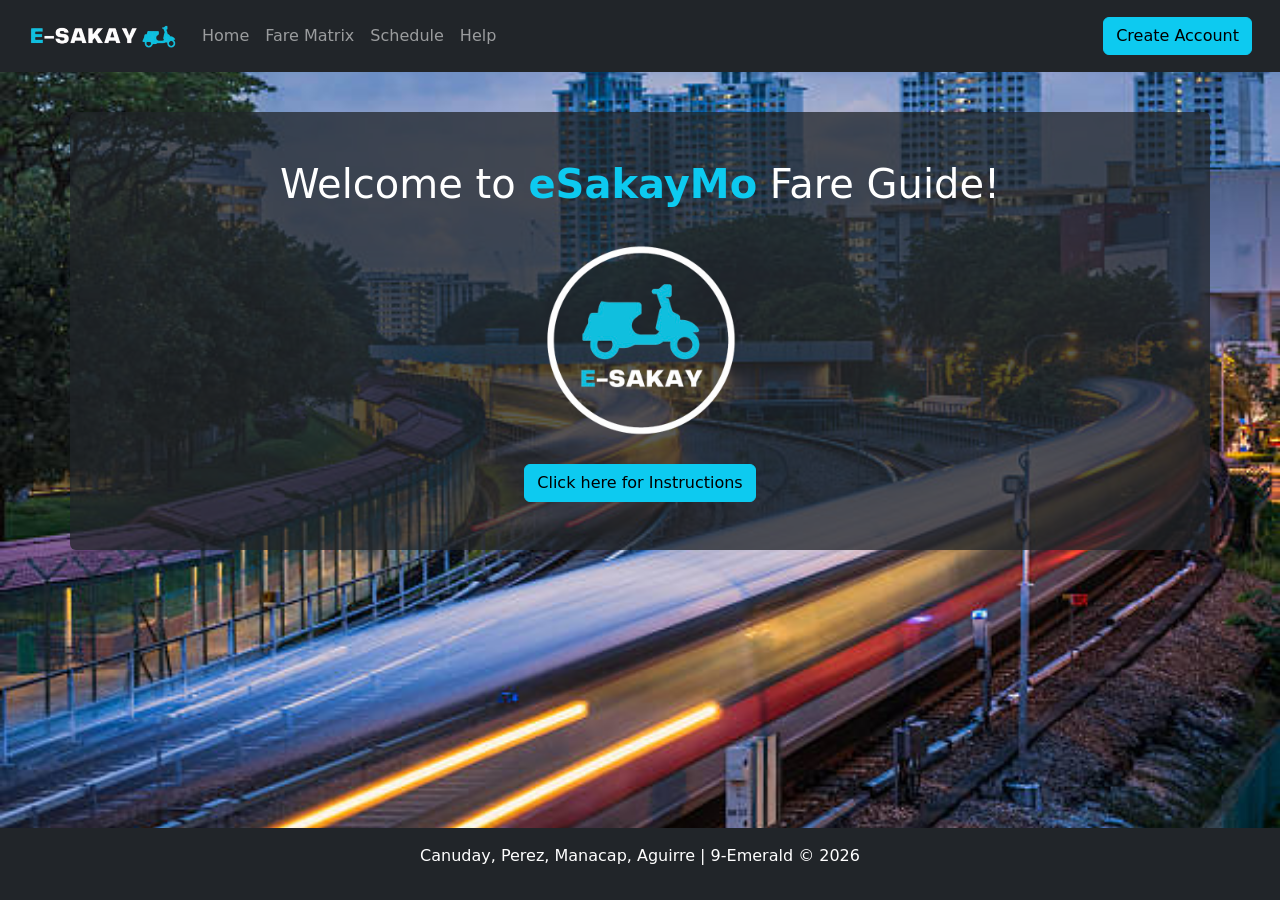
<file: index.html>
<!DOCTYPE html>
<html lang="en">
<head>
    <meta charset="UTF-8">
    <meta name="viewport" content="width=device-width, initial-scale=1.0">
    <title>Home</title>
    <link rel="stylesheet" href="style.css">
     
    <!-- BOOTSTRAP -->
    <link href="https://cdn.jsdelivr.net/npm/bootstrap@5.3.8/dist/css/bootstrap.min.css" rel="stylesheet" integrity="sha384-sRIl4kxILFvY47J16cr9ZwB07vP4J8+LH7qKQnuqkuIAvNWLzeN8tE5YBujZqJLB" crossorigin="anonymous">
    <script src="https://cdn.jsdelivr.net/npm/bootstrap@5.3.8/dist/js/bootstrap.bundle.min.js" integrity="sha384-FKyoEForCGlyvwx9Hj09JcYn3nv7wiPVlz7YYwJrWVcXK/BmnVDxM+D2scQbITxI" crossorigin="anonymous"></script>
    
</head>
<body>
    
    <header class="navbar navbar-expand-lg navbar-dark p-3 bg-dark fixed-top">

        <div class="container-fluid">
            <a class="navbar-brand" href="index.html"><img src="logo.png" alt="Logo" style="width: 150px;"></a>
            <button class="navbar-toggler" type="button" data-bs-toggle="collapse" data-bs-target="#mynavbar">
                <span class="navbar-toggler-icon"></span>
            </button>

            <div class="collapse navbar-collapse" id="mynavbar">
                <ul class="navbar-nav me-auto">
                    <li class="nav-item"><a class="nav-link" href="index.html" target="_self">Home</a></li>
                    <li class="nav-item"><a class="nav-link" onclick="fareMatrix()" target="_self">Fare Matrix</a></li>
                    <li class="nav-item"><a class="nav-link" href="index.html" target="_self">Schedule</a></li>
                    <li class="nav-item"><a class="nav-link" href="index.html" target="_self">Help</a></li>
                </ul>

                <a href="registration.html">
                    <button class="btn btn-info" type="button">Create Account</button>
                </a>


            </div>
                
        </div>

    </header>

    <br><br>
   
    <main class="container-fluid"><br><br>

        <div class="container bg-dark rounded mt-3 p-5 text-center bg-opacity-75">
            
            <h1 class="text-center text-white"> Welcome to <span class="text-info"><b>eSakayMo</b></span> Fare Guide!</h1><br>
            <img src="logo2.png" style="width: 200px;"><br><br>

            <button class="btn btn-info" type="button" onclick="fareMatrix()"> Click here for Instructions</button>

        </div>
    
        <div id="fare-matrix"></div>

    </main>

    <br><br><br><br>



   <footer class="footer bg-dark fixed-bottom py-3 text-white text-center">
          <p>Canuday, Perez, Manacap, Aguirre | 9-Emerald &copy; 2026</p>
   </footer>


  <script src="proj.js"></script>

</body>
</html>
</file>
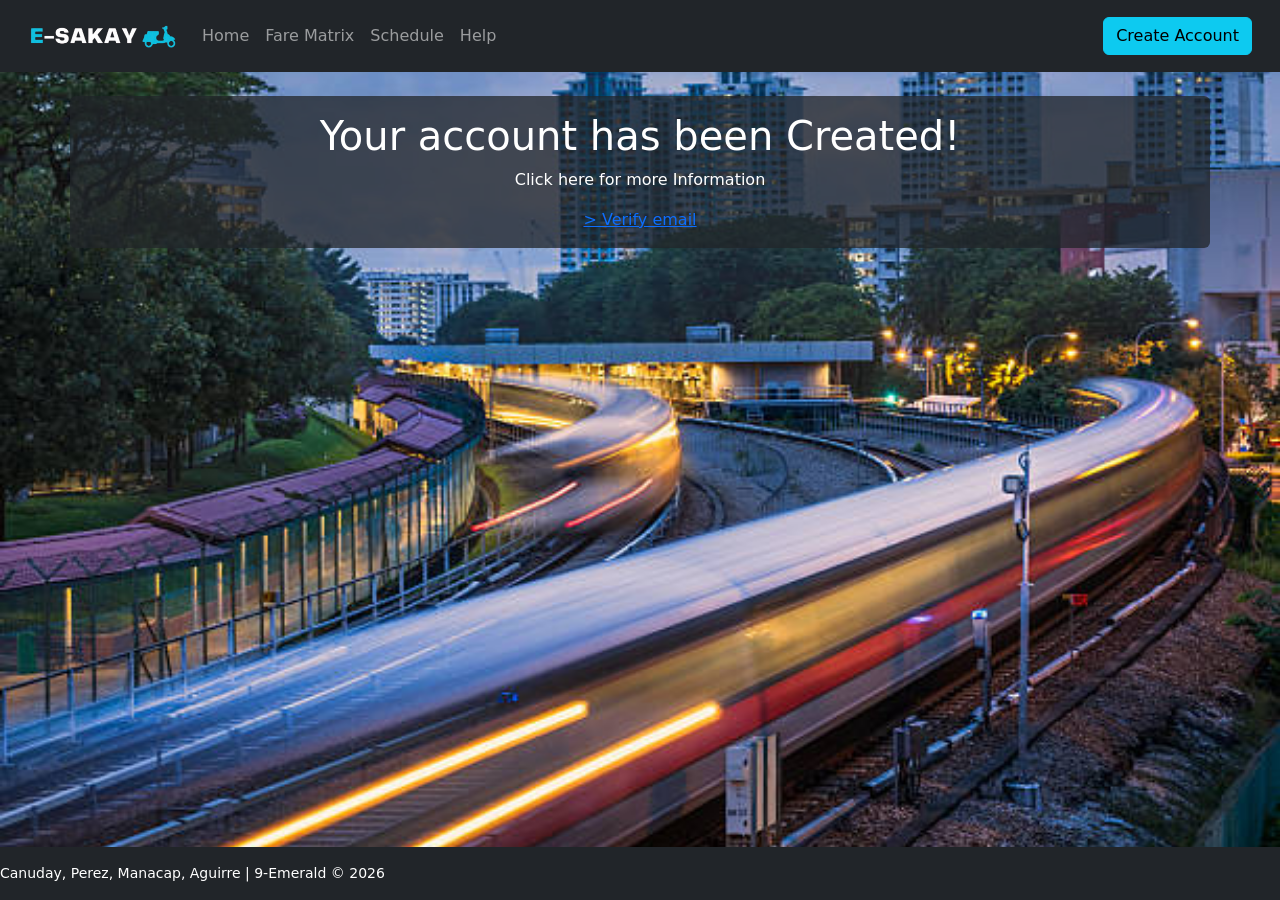
<file: confirmation.html>
<!DOCTYPE html>
<html lang="en">
<head>
    <meta charset="UTF-8">
    <meta name="viewport" content="width=device-width, initial-scale=1.0">
    <title>Confirmation</title>

<link rel="stylesheet" href="style.css">

<!-- BOOTSTRAP -->
<link href="https://cdn.jsdelivr.net/npm/bootstrap@5.3.8/dist/css/bootstrap.min.css" rel="stylesheet" integrity="sha384-sRIl4kxILFvY47J16cr9ZwB07vP4J8+LH7qKQnuqkuIAvNWLzeN8tE5YBujZqJLB" crossorigin="anonymous">
<script src="https://cdn.jsdelivr.net/npm/bootstrap@5.3.8/dist/js/bootstrap.bundle.min.js" integrity="sha384-FKyoEForCGlyvwx9Hj09JcYn3nv7wiPVlz7YYwJrWVcXK/BmnVDxM+D2scQbITxI" crossorigin="anonymous"></script>

</head>
<body>

<header class="navbar navbar-expand-lg navbar-dark p-3 bg-dark fixed-top">

        <div class="container-fluid">
            <a class="navbar-brand" href="index.html"><img src="logo.png" alt="Logo" style="width: 150px;"></a>
            <button class="navbar-toggler" type="button" data-bs-toggle="collapse" data-bs-target="#mynavbar">
                <span class="navbar-toggler-icon"></span>
            </button>

            <div class="collapse navbar-collapse" id="mynavbar">
                <ul class="navbar-nav me-auto">
                    <li class="nav-item"><a class="nav-link" href="index.html" target="_self">Home</a></li>
                    <li class="nav-item"><a class="nav-link" onclick="fareMatrix()" target="_self">Fare Matrix</a></li>
                    <li class="nav-item"><a class="nav-link" href="index.html" target="_self">Schedule</a></li>
                    <li class="nav-item"><a class="nav-link" href="index.html" target="_self">Help</a></li>
                </ul>

                <button class="btn btn-info" type="button">Create Account</button>

            </div>
                
        </div>

    </header>
<br>
<br>
<div class="container rounded mt-5 p-3 bg-dark bg-opacity-75 text-white">
  <h1>Your account has been Created!</h1>
<p>Click here for more Information<p></p>
<a href=https://mail.google.com/mail/u/0/#inbox>> Verify email</a>
</div>

<footer class="footer navbar navbar-expand-sm navbar-dark bg-dark fixed-bottom py-3 text-white">
          <small>Canuday, Perez, Manacap, Aguirre | 9-Emerald &copy; 2026</small>
   </footer>
   
</body>
</html>
</file>
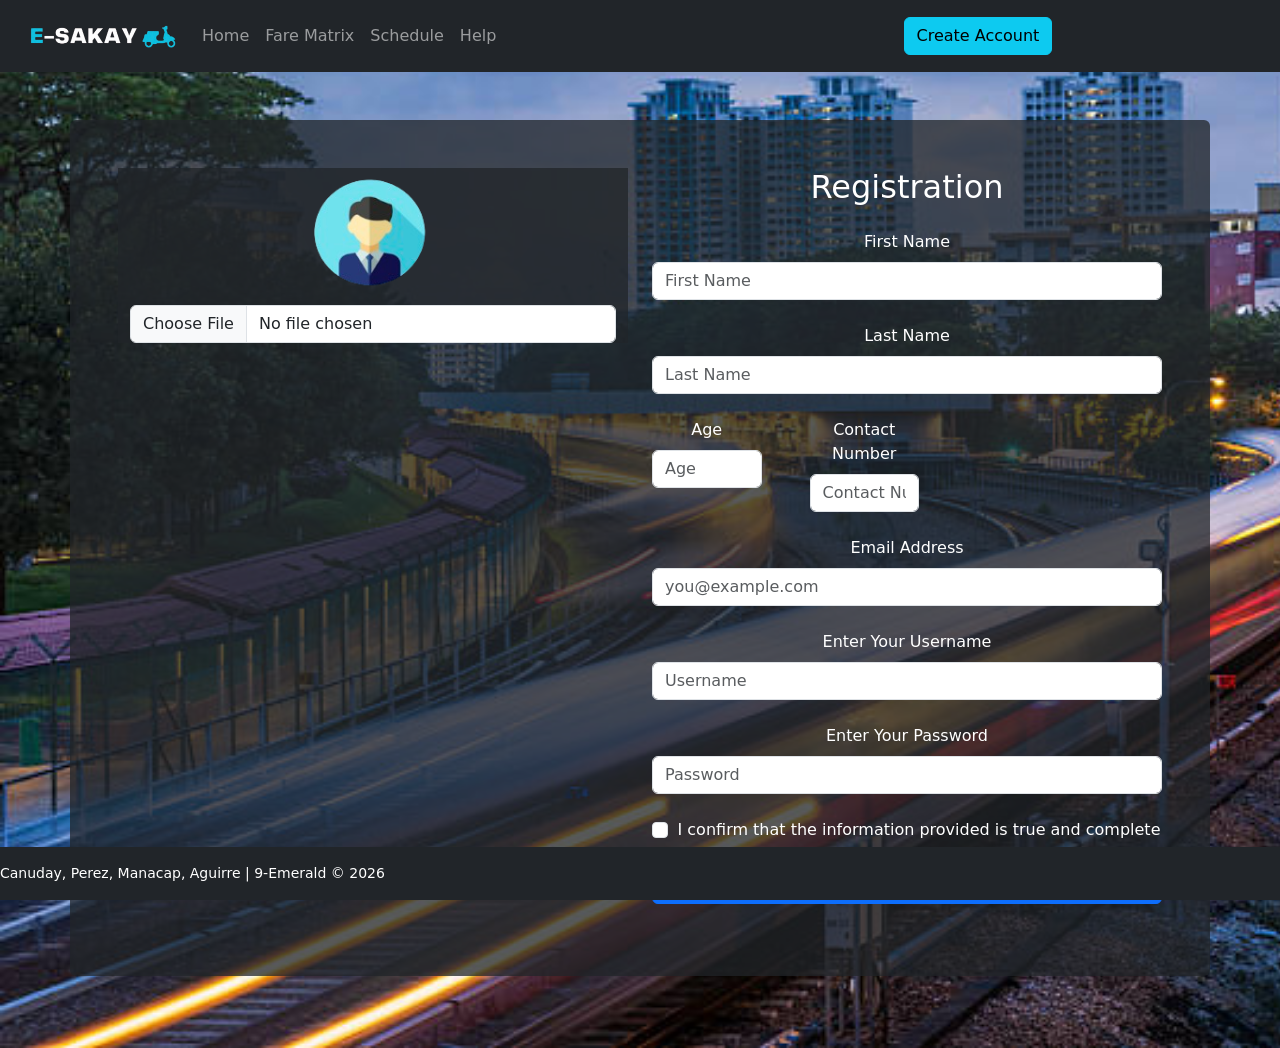
<file: registration.html>
<!DOCTYPE html>
<html lang="en">
<head>
    <meta charset="utf-8">
    <meta name="viewport" content="width=device-width, initial-scale=1.0">
    <title>Registration</title>
    <!-- BOOTSTRAP -->
<link href="https://cdn.jsdelivr.net/npm/bootstrap@5.3.8/dist/css/bootstrap.min.css" rel="stylesheet" crossorigin="anonymous">
<script src="https://cdn.jsdelivr.net/npm/bootstrap@5.3.8/dist/js/bootstrap.bundle.min.js" crossorigin="anonymous"></script>
<!-- style.css -->
<link rel="stylesheet" href="style.css">
</head>
<body>
<header class="navbar navbar-expand-lg navbar-dark p-3 bg-dark fixed-top">

        <div class="container-fluid">
            <a class="navbar-brand" href="index.html"><img src="logo.png" alt="Logo" style="width: 150px;"></a>
            <button class="navbar-toggler" type="button" data-bs-toggle="collapse" data-bs-target="#mynavbar">
                <span class="navbar-toggler-icon"></span>
            </button>

            <div class="collapse navbar-collapse" id="mynavbar">
                <ul class="navbar-nav me-auto">
                    <li class="nav-item"><a class="nav-link" href="index.html" target="_self">Home</a></li>
                    <li class="nav-item"><a class="nav-link" onclick="fareMatrix()" target="_self">Fare Matrix</a></li>
                    <li class="nav-item"><a class="nav-link" href="index.html" target="_self">Schedule</a></li>
                    <li class="nav-item"><a class="nav-link" href="index.html" target="_self">Help</a></li>
                </ul>
                <button class="btn btn-info" type="button">Create Account</button>
               </div> 
        </div>
      </div>
    </header>
<br><br><br>

<div class="container bg-dark bg-opacity-75 rounded mt-5 p-5 text-white">
<form>
<div class="row">
  <div class="column"> 
    <div class="container bg-dark bg-opacity-75">
    <img src="RegistrationProf.png" alt="Profile"class="img" width="150px">
      <br>
  <form action="/action_page.php">
  <input type="file" id="myFile" name="filename" class="form-control">
</form>
    </div>
  </div>
  <div class="column">
    <h2 class="mb-4 text-center">Registration</h2>
    <!--First Name -->
    <div class="mb-4">
      <label for="firstName" class="form-label">First Name</label>
      <input type="text" id="firstName" class="form-control" placeholder="First Name" required>
    </div>

    <!-- Last Name -->
    <div class="mb-4">
      <label for="lastName" class="form-label">Last Name</label>
      <input type="text" id="lastName" class="form-control" placeholder="Last Name" required>
    </div>

    <!--Age -->
    <div class="row mb-4">
      <div class="col-md-3">
        <label for="age" class="form-label">Age</label>
        <input type="number" id="age" class="form-control" placeholder="Age" min="0" required>
      </div>

      <!--Contact number -->
      <div class="col-md-3 ms-4">
        <label for="contactNumber" class="form-label">Contact Number</label>
        <input type="text" id="contactNumber" class="form-control" placeholder="Contact Number" required>
      </div>
    </div>

    <!--Email Address -->
    <div class="mb-4">
      <label for="email" class="form-label">Email Address</label>
      <input type="email" id="email" class="form-control" placeholder="you@example.com" required>
    </div>

    <!--Username -->
    <div class="mb-4">
      <label for="username" class="form-label">Enter Your Username</label>
      <input type="text" id="username" class="form-control" placeholder="Username" required>
    </div>

    <!--Password -->
    <div class="mb-4">
      <label for="password" class="form-label">Enter Your Password</label>
      <input type="password" id="password" class="form-control" placeholder="Password" required>
    </div>

    <!-- Confirmation -->
    <div class="form-check mb-4">
      <input type="checkbox" id="confirmInfo" class="form-check-input" required>
      <label for="confirmInfo" class="form-check-label">
        I confirm that the information provided is true and complete
      </label>
    </div>

    <!--Submit Button -->
    <a href="confirmation.html">
        <button type="button" class="btn btn-primary w-100">Submit</button>
    </a>
  </form><br><br>
      
</div>
</div>
</div>
<br>
<br>
<br>

   <footer class="footer navbar navbar-expand-sm navbar-dark bg-dark fixed-bottom py-3 text-white">
          <small>Canuday, Perez, Manacap, Aguirre | 9-Emerald &copy; 2026</small>
   </footer>
</body>
</html>
</file>
<file: style.css>
body{
    background-image: url("Main Background.jpg");
    background-repeat: no-repeat;
    background-size: cover;

}

.brand-img {
    display: block;
    margin-left: auto;
    margin-right: auto;
    position: absolute;
    bottom: 400px;
    right: 1000px;
   
}

button {
    display: block;
    margin-left: auto;
    margin-right: auto;
}

.container{

    text-align: center;
    border-color: grey solid;
    background-color: rgb(42, 104, 165);
    
}

.column {
  float: left;
  width: 50%;
}

.ChooseFile
{
    
    
}
</file>
